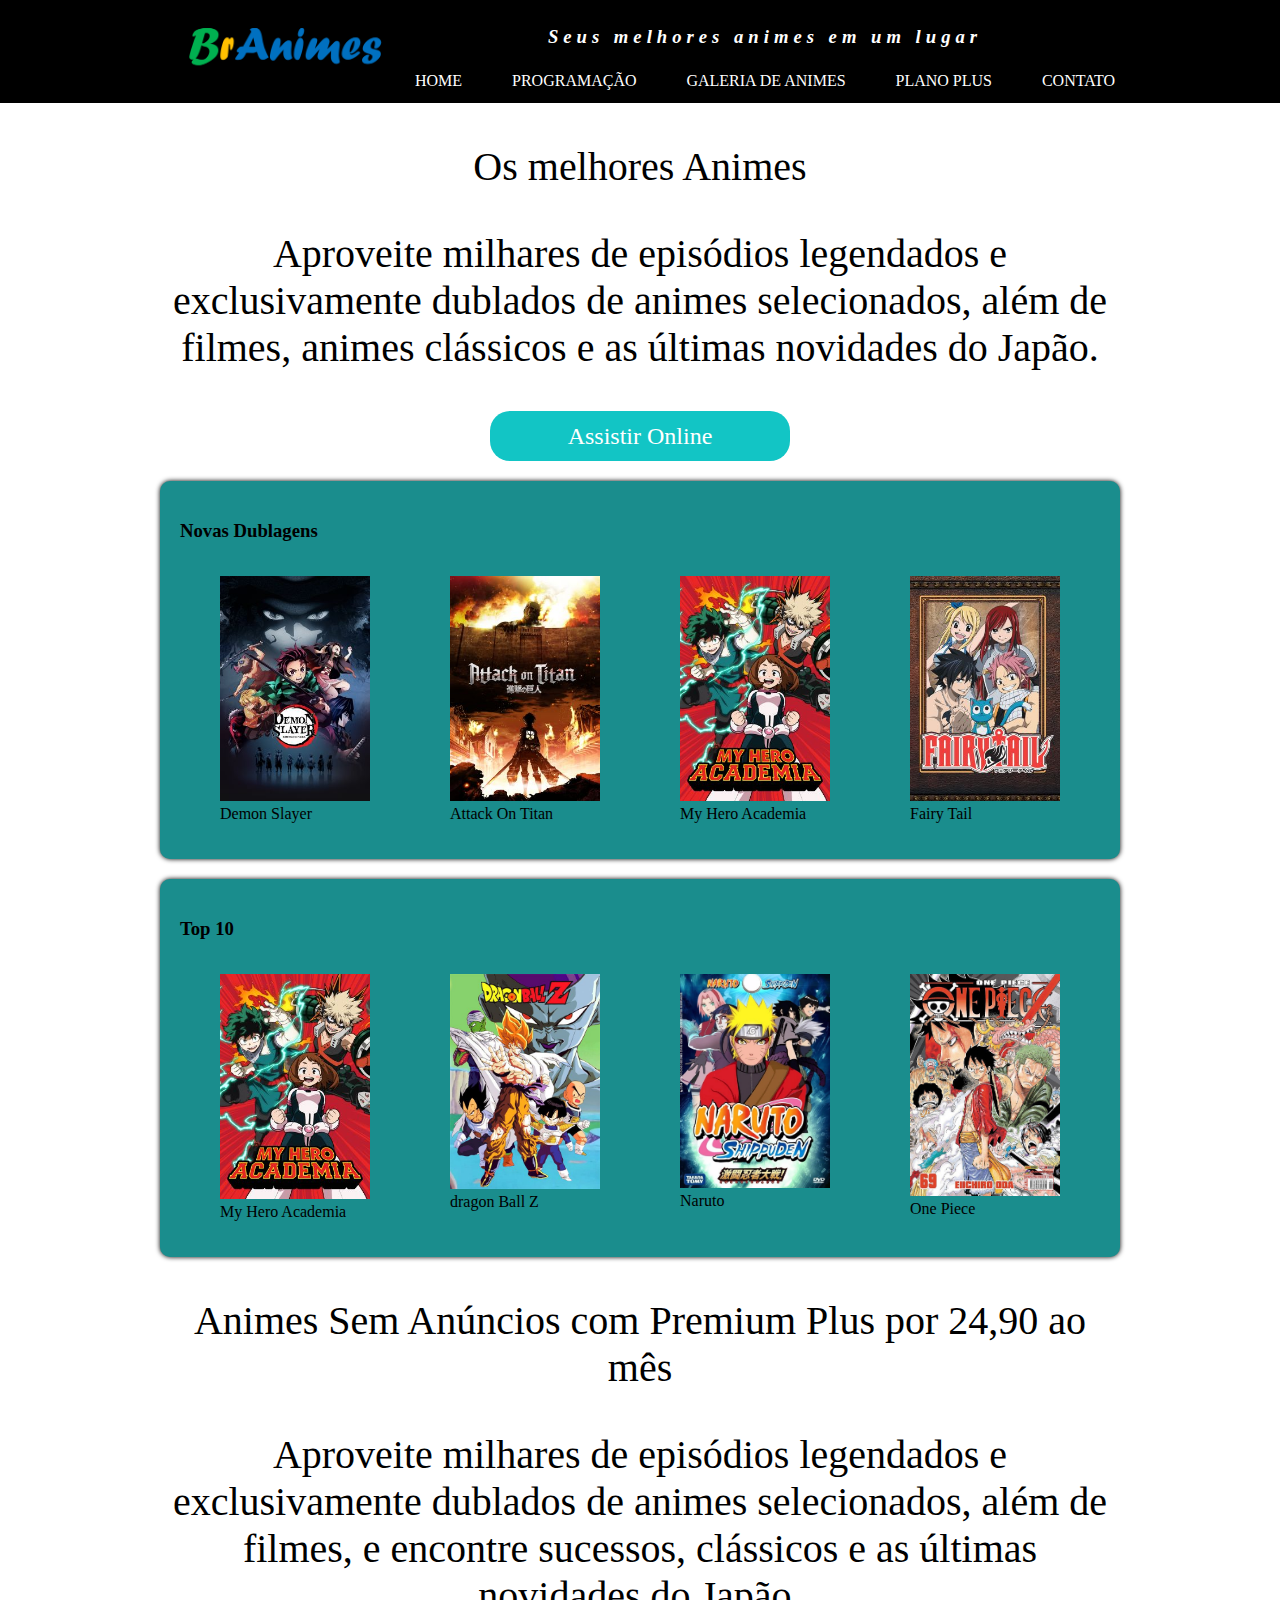
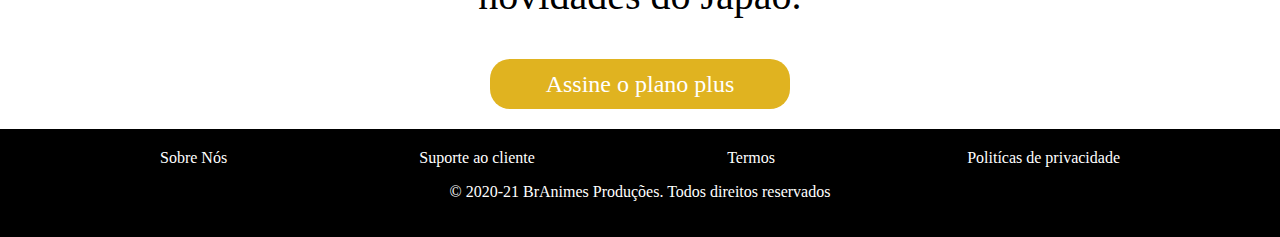
<file: index.html>
<!DOCTYPE html>
<head>
    <meta charset="UTF-8"> 
    <meta name="viewport" content="width=device-width, initial-scale=1.0">
    <title>***BrAnime***</title>
    <link rel="shortcut icon" href="imagens/icone.png" type="image/x-icon">   
    <link rel="stylesheet" href="css/estilo.css">
</head>
<body>
   <!--cabeçalho-->  
    <header>
        <div class="container">
            <section id="logo">
                <img src="imagens/logo.png">
            </section>
            <section id="direita">
                <p>Seus melhores animes em um lugar</p>
                <nav>
                    <a href="index.html">home</a>
                    <a href="programacao.html">Programação</a>
                    <a href="galeria.html">Galeria de Animes</a>
                    <a href="planos.html">Plano Plus</a>
                    <a href="Contato.html">Contato</a>
                    
                </nav>
            </section>

        </div>
    </header>

   <!--CONTEÚDO-->
    <main>
        <section class="texto_banner">
            <p>Os melhores Animes </p>
           <p>
            Aproveite milhares de episódios legendados e exclusivamente dublados de animes selecionados, além de filmes, animes clássicos e as últimas novidades do Japão.
           </p>
           <a href="#" id="assistir">Assistir Online</a>
        </section>
        <!--    -->
        <section class="destaque">
            <h3>Novas Dublagens</h3>
            <div>
                <figure>          
                  <img src="imagens/Demon Slayer.jpg">
                  <figcaption>Demon Slayer</figcaption>
                </figure>  
                <figure>          
                  <img src="imagens/AttackOnTitan.jpg">
                  <figcaption>Attack On Titan</figcaption>
                </figure>  
                <figure>          
                  <img src="imagens/My Hero Academia.jpg">
                  <figcaption>My Hero Academia</figcaption>
                </figure>  
                <figure>          
                  <img src="imagens/Fairy Tail.jpg">
                  <figcaption>Fairy Tail</figcaption>
                </figure>  
            </div>
        </section>

        <!-- -->

        <section class="destaque">
            <h3>Top 10</h3>
            <div>
                <figure>          
                  <img src="imagens/My Hero Academia.jpg">
                  <figcaption>My Hero Academia</figcaption>
                </figure>  
                <figure>          
                    <img src="imagens/dragonballz.jpg">
                    <figcaption>dragon Ball Z</figcaption>
                </figure>  
                <figure>          
                  <img src="imagens/naruto.jpg">
                  <figcaption>Naruto</figcaption>
                </figure>  
                <figure>          
                  <img src="imagens/onepiece.jpg">
                  <figcaption>One Piece</figcaption>
                </figure>  
            </div>
        </section>
    
        <section class="texto_banner">
            <p>Animes Sem Anúncios com Premium Plus
            por 24,90 ao mês</p>
            <p>Aproveite milhares de episódios legendados e exclusivamente dublados de animes selecionados, além de
            filmes, e encontre sucessos, clássicos e as últimas novidades do Japão.</p>
            <a href="" id="assinar">Assine o plano plus</a>
            </section>

    </main>
     <!--RODAPÉ-->
    <footer>
        <div class="container">
            <nav>
                <a href="sobre.html">Sobre Nós</a>
                <a href="suporte.html">Suporte ao cliente</a>
                <a href="termos.html">Termos</a>
                <a href="politicas.html">Politícas de privacidade</a>
            </nav>
            <p>
                &copy; 2020-21 BrAnimes Produções. Todos direitos reservados
            </p>


        </div>
    </footer>
</body>
</html>
</file>
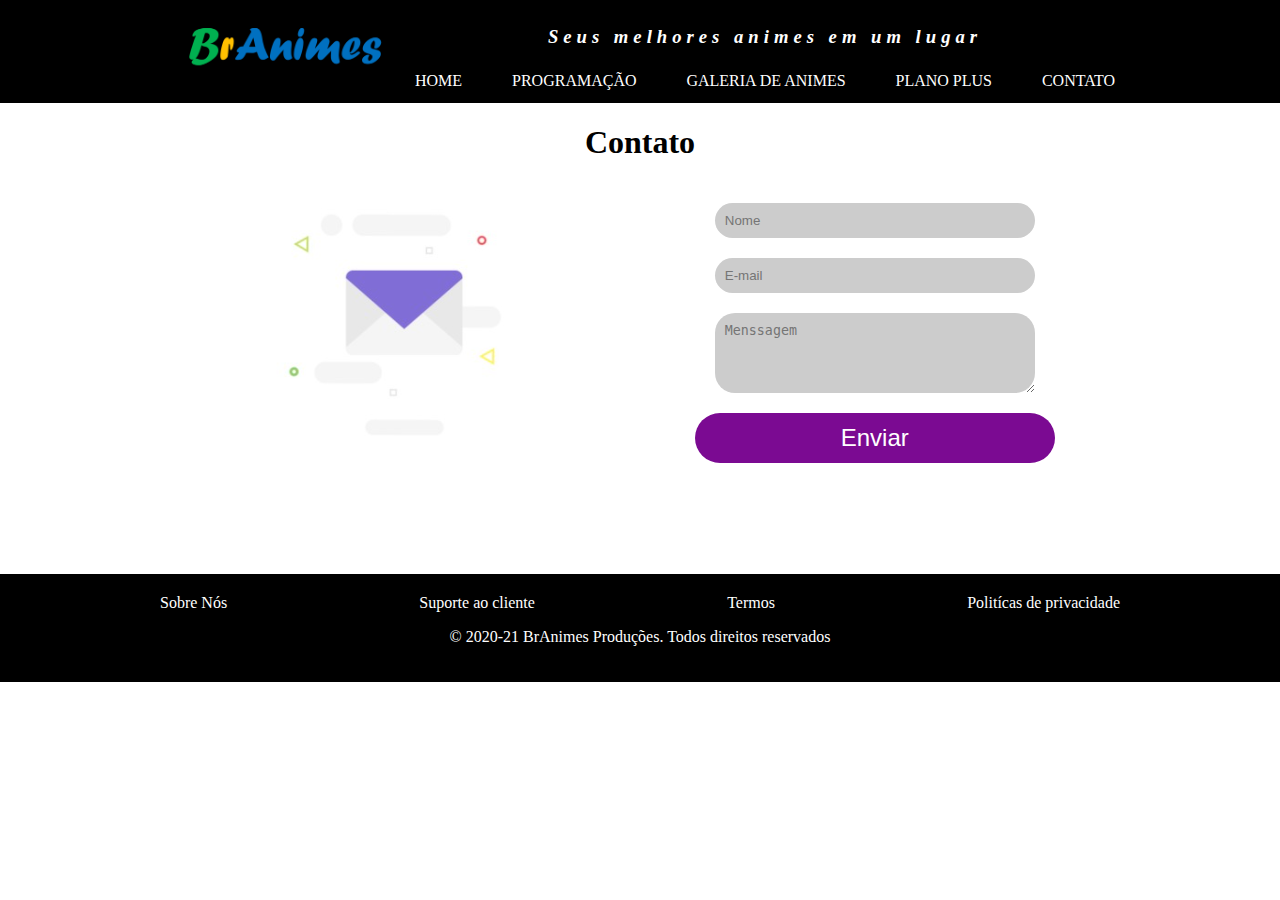
<file: Contato.html>
<!DOCTYPE html>
<head>
    <meta charset="UTF-8"> 
    <meta name="viewport" content="width=device-width, initial-scale=1.0">
    <title>***BrAnime***</title>
    <link rel="shortcut icon" href="imagens/icone.png" type="image/x-icon">   
    <link rel="stylesheet" href="css/estilo.css"></head>
<body>
   
    <header>
        <div class="container">
            <section id="logo">
                <img src="imagens/logo.png">
            </section>
            <section id="direita">
                <p>Seus melhores animes em um lugar</p>
                <nav>
                    <a href="index.html">home</a>
                    <a href="programacao.html">Programação</a>
                    <a href="galeria.html">Galeria de Animes</a>
                    <a href="planos.html">Plano Plus</a>
                    <a href="Contato.html">Contato</a>
                    
                </nav>
            </section>

        </div>
    </header>
   
    <main>
        <h1>Contato</h1>
        <section id="contato">
            <figure>
                <img src="imagens/email.png">
            </figure>
            <form>
                <input type="text" name="txtnome" placeholder="Nome">
                <input type="email" name="txtemail" placeholder="E-mail">
                <textarea rows="4" cols="40" name="msg" placeholder="Menssagem"></textarea>
                <button type="submit">Enviar</button>
          </form>
        </section>
    </main>
   
    <footer>
        <div class="container">
            <nav>
                <a href="sobre.html">Sobre Nós</a>
                <a href="suporte.html">Suporte ao cliente</a>
                <a href="termos.html">Termos</a>
                <a href="politicas.html">Politícas de privacidade</a>
            </nav>
            <p>
                &copy; 2020-21 BrAnimes Produções. Todos direitos reservados
            </p>


        </div>
    </footer>
</body>
</html>
</file>
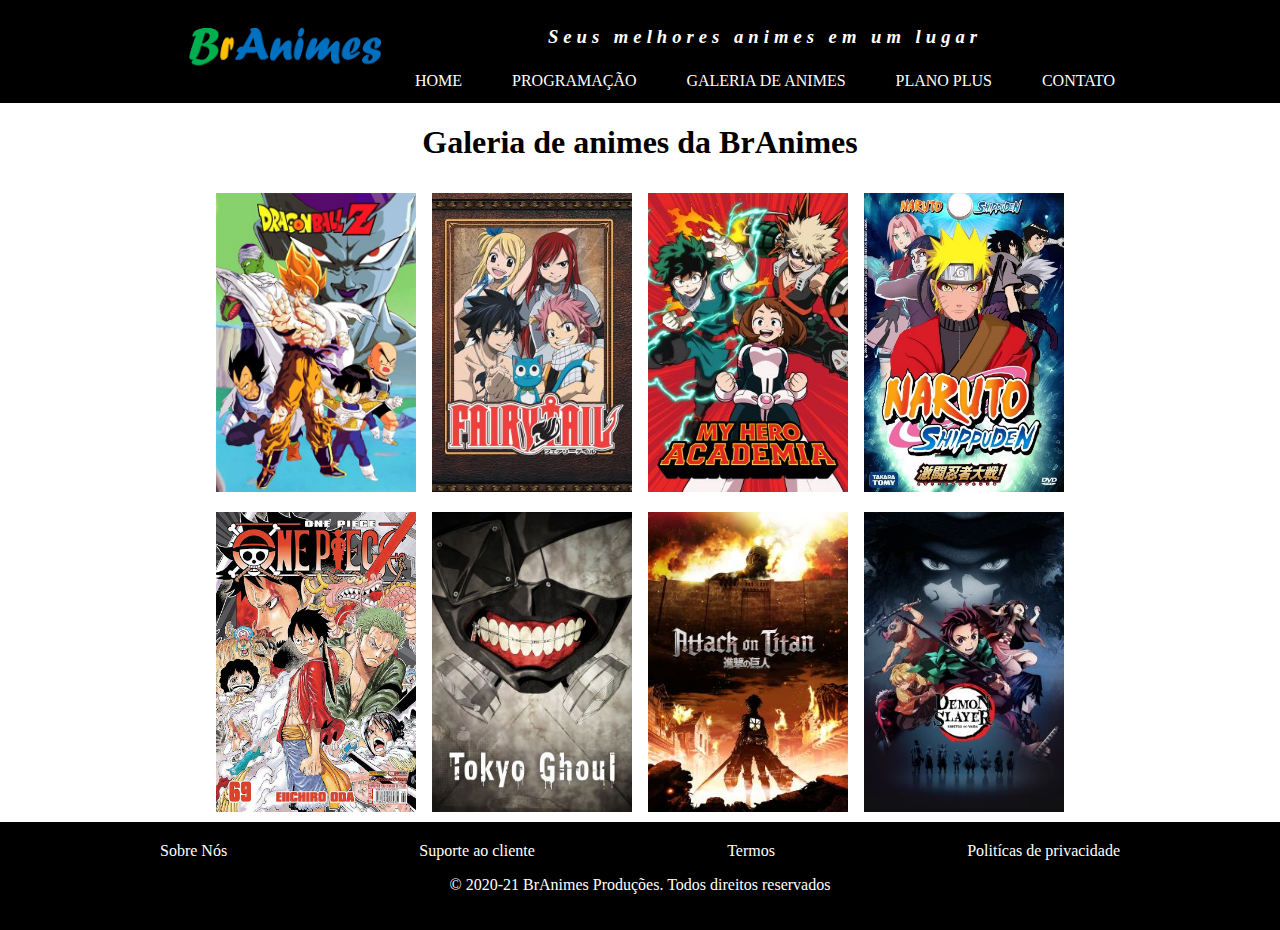
<file: galeria.html>
<!DOCTYPE html>
<head>
    <meta charset="UTF-8"> 
    <meta name="viewport" content="width=device-width, initial-scale=1.0">
    <title>***BrAnime***</title>
    <link rel="shortcut icon" href="imagens/icone.png" type="image/x-icon">   
    <link rel="stylesheet" href="css/estilo.css"></head>
<body>
   
    <header>
        <div class="container">
            <section id="logo">
                <img src="imagens/logo.png">
            </section>
            <section id="direita">
                <p>Seus melhores animes em um lugar</p>
                <nav>
                    <a href="index.html">home</a>
                    <a href="programacao.html">Programação</a>
                    <a href="galeria.html">Galeria de Animes</a>
                    <a href="planos.html">Plano Plus</a>
                    <a href="Contato.html">Contato</a>
                    
                </nav>
            </section>

        </div>
    </header>
   
    <main>
        <h1>Galeria de animes da BrAnimes</h1>
        <section id="galeria">
            <img src="imagens/dragonballz.jpg">
            <img src="imagens/Fairy Tail.jpg">
            <img src="imagens/My Hero Academia.jpg">
            <img src="imagens/naruto.jpg">
            <img src="imagens/onepiece.jpg">
            <img src="imagens/Tokyo Ghoul.jpg">
            <img src="imagens/AttackOnTitan.jpg">
            <img src="imagens/Demon Slayer.jpg">
        </section>
    </main>
   
    <footer>
        <div class="container">
            <nav>
                <a href="sobre.html">Sobre Nós</a>
                <a href="suporte.html">Suporte ao cliente</a>
                <a href="termos.html">Termos</a>
                <a href="politicas.html">Politícas de privacidade</a>
            </nav>
            <p>
                &copy; 2020-21 BrAnimes Produções. Todos direitos reservados
            </p>


        </div>
    </footer>
</body>
</html>
</file>
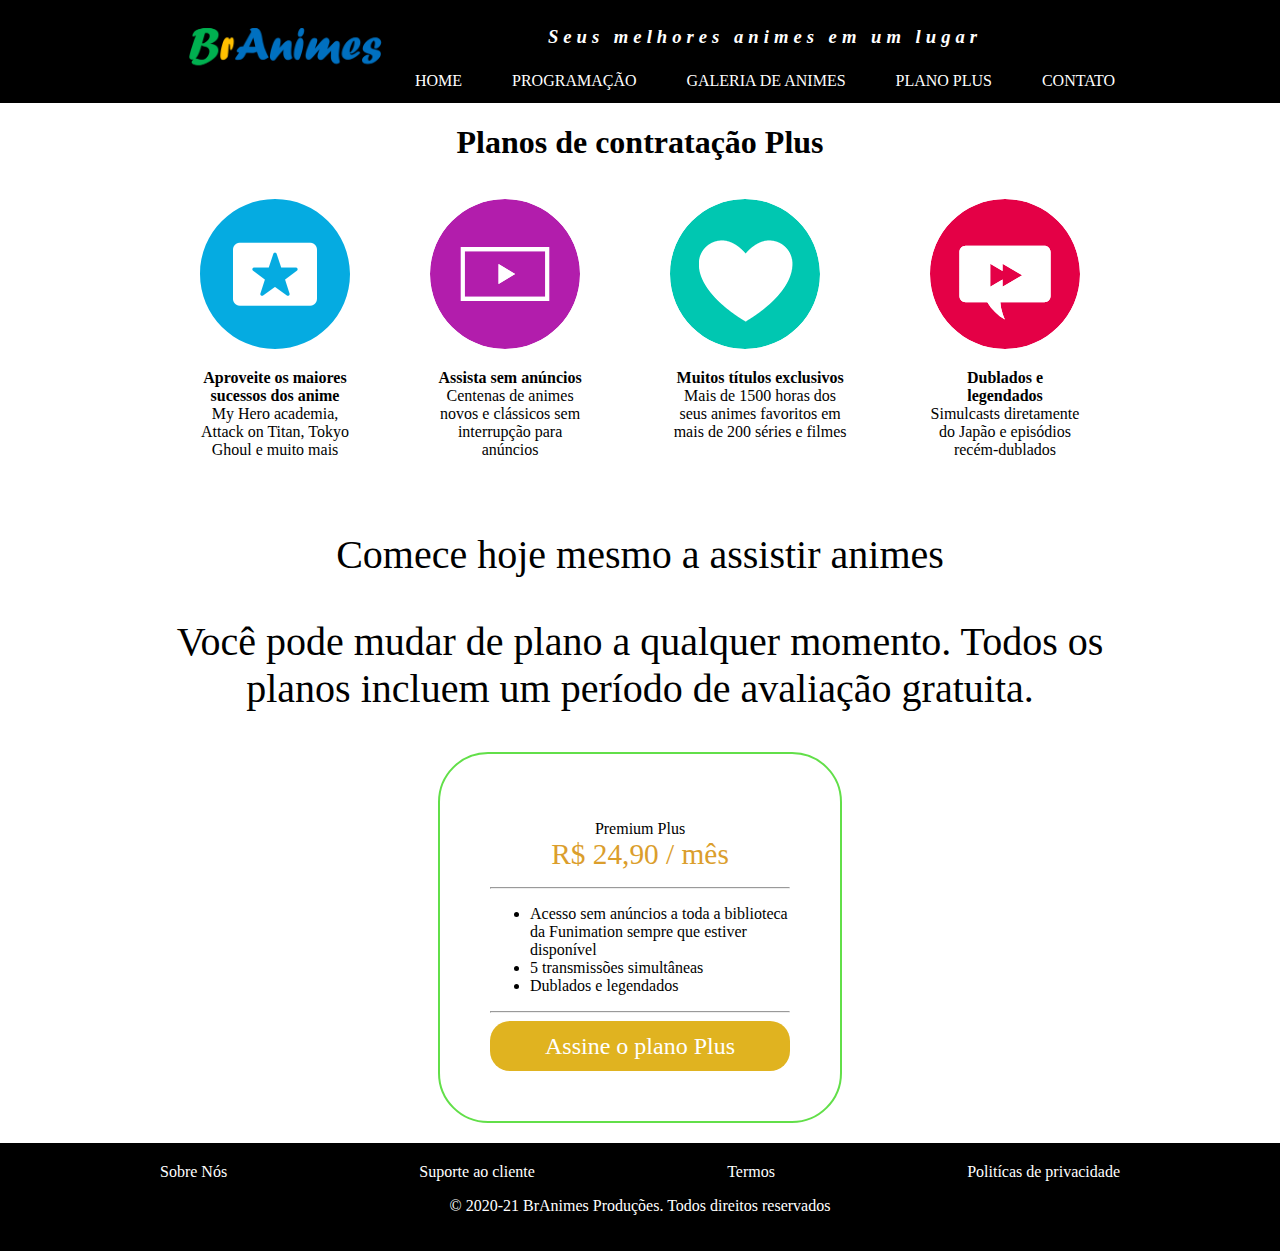
<file: planos.html>
<!DOCTYPE html>
<head>
    <meta charset="UTF-8"> 
    <meta name="viewport" content="width=device-width, initial-scale=1.0">
    <title>***BrAnime***</title>
    <link rel="shortcut icon" href="imagens/icone.png" type="image/x-icon">   
    <link rel="stylesheet" href="css/estilo.css"></head>
<body>
   
    <header>
        <div class="container">
            <section id="logo">
                <img src="imagens/logo.png">
            </section>
            <section id="direita">
                <p>Seus melhores animes em um lugar</p>
                <nav>
                    <a href="index.html">home</a>
                    <a href="programacao.html">Programação</a>
                    <a href="galeria.html">Galeria de Animes</a>
                    <a href="planos.html">Plano Plus</a>
                    <a href="Contato.html">Contato</a>
                    
                </nav>
            </section>

        </div>
    </header>
   
    <main>
        <h1>Planos de contratação Plus</h1>
        <section id="destaque_plus">
            <figure>
                <img src="imagens/sucessos.png">
                <p>
                    <strong>Aproveite os maiores sucessos dos anime</strong><br>
                    My Hero academia, Attack on Titan, Tokyo Ghoul e muito mais
                </p>
            </figure>
            <figure>
                <img src="imagens/anuncios.png">
                <p>
                    <strong>Assista sem anúncios</strong><br>
                    Centenas de animes novos e clássicos sem interrupção para anúncios
                </p>
            </figure>
            <figure>
                <img src="imagens/exclusivos.png">
                <p>
                    <strong>Muitos títulos exclusivos</strong><br>
                    Mais de 1500 horas dos seus animes favoritos em mais de 200 séries e filmes
                </p>
            </figure>
            <figure>
                <img src="imagens/dublados.png">
                <p>
                    <strong>Dublados e legendados</strong><br>
                    Simulcasts diretamente do Japão e episódios recém-dublados
                </p>
            </figure>
        </section>

        <section class="texto_banner">
            <p>Comece hoje mesmo a assistir animes</p>
            <p>Você pode mudar de plano a qualquer momento. Todos os planos incluem um período de avaliação gratuita.
            </p>
        </section>

        <section class="planos">
            <p>Premium Plus<br>
                <span>R$ 24,90 / mês </span>
            </p>
            <hr>
            <ul>
                <li>Acesso sem anúncios a toda a biblioteca da Funimation sempre que estiver disponível
                </li>
                <li>5 transmissões simultâneas
                </li>
                <li>Dublados e legendados
                </li>
            </ul>
            <hr>
            <a href="" id="assinar"> Assine o plano Plus </a>
        </section>


    
    </main>
   
    <footer>
        <div class="container">
            <nav>
                <a href="sobre.html">Sobre Nós</a>
                <a href="suporte.html">Suporte ao cliente</a>
                <a href="termos.html">Termos</a>
                <a href="politicas.html">Politícas de privacidade</a>
            </nav>
            <p>
                &copy; 2020-21 BrAnimes Produções. Todos direitos reservados
            </p>


        </div>
    </footer>
</body>
</html>
</file>
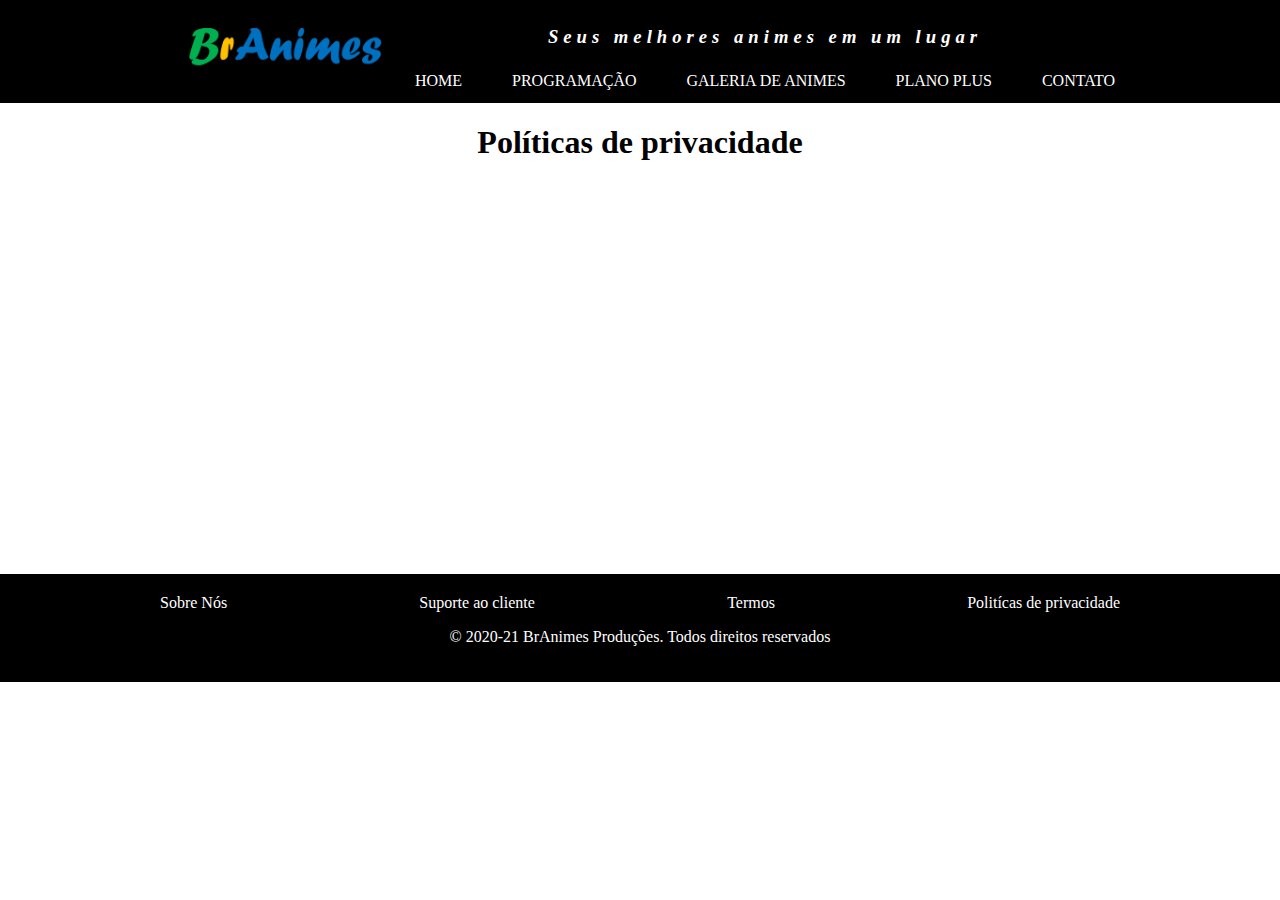
<file: politicas.html>
<!DOCTYPE html>
<head>
    <meta charset="UTF-8"> 
    <meta name="viewport" content="width=device-width, initial-scale=1.0">
    <title>***BrAnime***</title>
    <link rel="shortcut icon" href="imagens/icone.png" type="image/x-icon">   
    <link rel="stylesheet" href="css/estilo.css"></head>
<body>
   
    <header>
        <div class="container">
            <section id="logo">
                <img src="imagens/logo.png">
            </section>
            <section id="direita">
                <p>Seus melhores animes em um lugar</p>
                <nav>
                    <a href="index.html">home</a>
                    <a href="programacao.html">Programação</a>
                    <a href="galeria.html">Galeria de Animes</a>
                    <a href="planos.html">Plano Plus</a>
                    <a href="Contato.html">Contato</a>
                    
                </nav>
            </section>

        </div>
    </header>
   
    <main>
        <h1>Políticas de privacidade</h1>
    </main>
   
    <footer>
        <div class="container">
            <nav>
                <a href="sobre.html">Sobre Nós</a>
                <a href="suporte.html">Suporte ao cliente</a>
                <a href="termos.html">Termos</a>
                <a href="politicas.html">Politícas de privacidade</a>
            </nav>
            <p>
                &copy; 2020-21 BrAnimes Produções. Todos direitos reservados
            </p>


        </div>
    </footer>
</body>
</html>
</file>
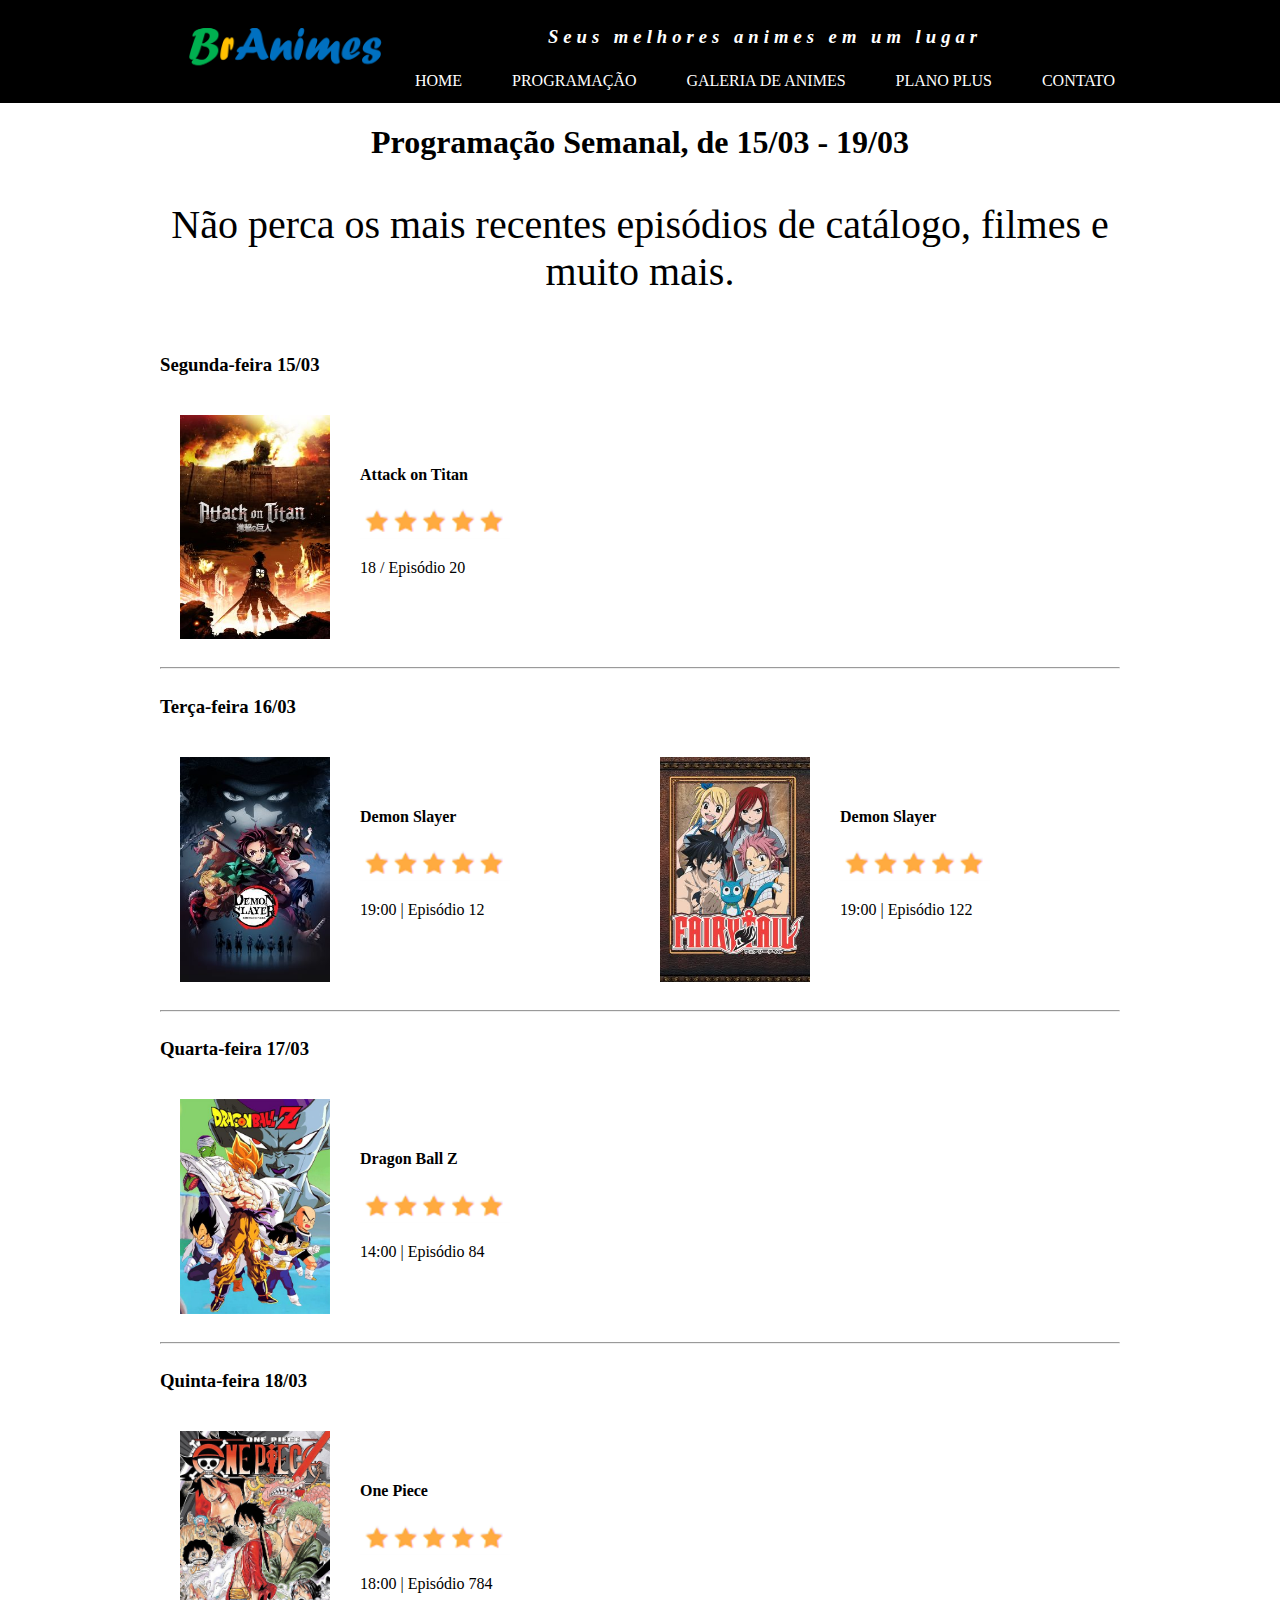
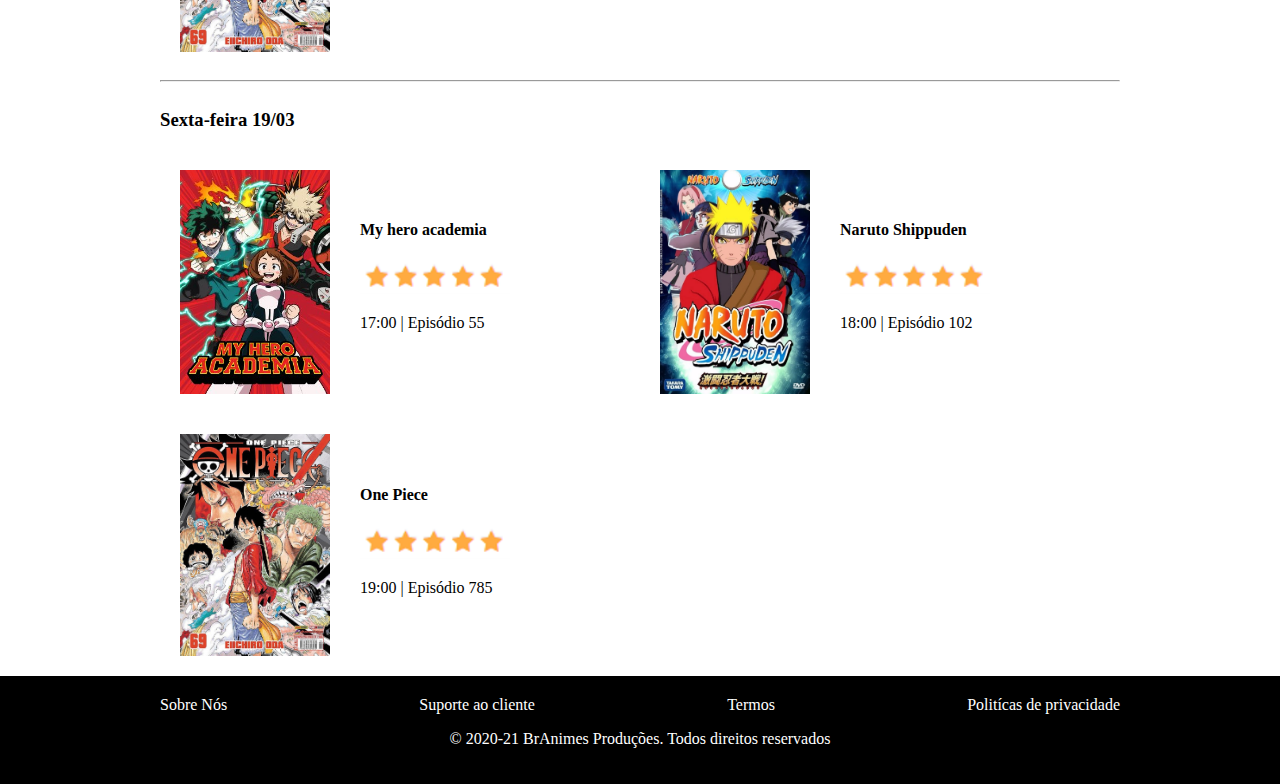
<file: programacao.html>
<!DOCTYPE html>
<head>
    <meta charset="UTF-8"> 
    <meta name="viewport" content="width=device-width, initial-scale=1.0">
    <title>***BrAnime***</title>
    <link rel="shortcut icon" href="imagens/icone.png" type="image/x-icon">   
    <link rel="stylesheet" href="css/estilo.css"></head>
<body>
   
    <header>
        <div class="container">
            <section id="logo">
                <img src="imagens/logo.png">
            </section>
            <section id="direita">
                <p>Seus melhores animes em um lugar</p>
                <nav>
                    <a href="index.html">home</a>
                    <a href="programacao.html">Programação</a>
                    <a href="galeria.html">Galeria de Animes</a>
                    <a href="planos.html">Plano Plus</a>
                    <a href="Contato.html">Contato</a>
                    
                </nav>
            </section>

        </div>
    </header>
   
    <main>
        <h1>Programação Semanal, de 15/03 - 19/03 </h1>

        <section class="texto_banner">
            <p>Não perca os mais recentes episódios de catálogo, filmes e muito mais.</p>
        </section>

        <section class="programacao">
            <h3>Segunda-feira 15/03</h3>
            <article>
                <img src="imagens/AttackOnTitan.jpg">
                <section>
                    <h4>Attack on Titan</h4>
                    <img src="imagens/star.png">
                    <p>18 / Episódio 20</p>
                </section>
            </article>
        </section>
        <hr>
        
        <section  class="programacao">
            <h3>Terça-feira 16/03</h3>
            <article>
                <img src="imagens/Demon Slayer.jpg">
                <section>
                    <h4>Demon Slayer</h4>
                    <img src="imagens/star.png">
                    <p>19:00 | Episódio 12</p>
                </section>
            </article>
            <article>
                <img src="imagens/Fairy Tail.jpg">
                <section>
                    <h4>Demon Slayer</h4>
                    <img src="imagens/star.png">
                    <p>19:00 | Episódio 122</p>
                </section>
            </article>
        </section>
        <hr>

        <section  class="programacao">
            <h3>Quarta-feira 17/03</h3>
            <article>
                <img src="imagens/dragonballz.jpg">
                <section>
                    <h4>Dragon Ball Z</h4>
                    <img src="imagens/star.png">
                    <p>14:00 | Episódio 84</p>
                </section>
            </article>
        </section>
        <hr>

        <section  class="programacao">
            <h3>Quinta-feira 18/03</h3>
            <article>
                <img src="imagens/onepiece.jpg">
                <section>
                    <h4>One Piece</h4>
                    <img src="imagens/star.png">
                    <p>18:00 | Episódio 784</p>
                </section>
            </article>
        </section>
        <hr>

        <section  class="programacao">
            <h3>Sexta-feira 19/03</h3>
            <article>
                <img src="imagens/My Hero Academia.jpg">
                <section>
                    <h4>My hero academia</h4>
                    <img src="imagens/star.png">
                    <p>17:00 | Episódio 55</p>
                </section>
            </article>            
            <article>
                <img src="imagens/naruto.jpg">
                <section>
                    <h4>Naruto Shippuden</h4>
                    <img src="imagens/star.png">
                    <p>18:00 | Episódio 102</p>
               </section>
            </article>
            <article>
                <img src="imagens/onepiece.jpg">
                <section>
                    <h4>One Piece</h4>
                    <img src="imagens/star.png">
                    <p>19:00 | Episódio 785</p>
                </section>

            </article>


        </section>
    </main>
   
    <footer>
        <div class="container">
            <nav>
                <a href="sobre.html">Sobre Nós</a>
                <a href="suporte.html">Suporte ao cliente</a>
                <a href="termos.html">Termos</a>
                <a href="politicas.html">Politícas de privacidade</a>
            </nav>
            <p>
                &copy; 2020-21 BrAnimes Produções. Todos direitos reservados
            </p>


        </div>
    </footer>
</body>
</html>
</file>
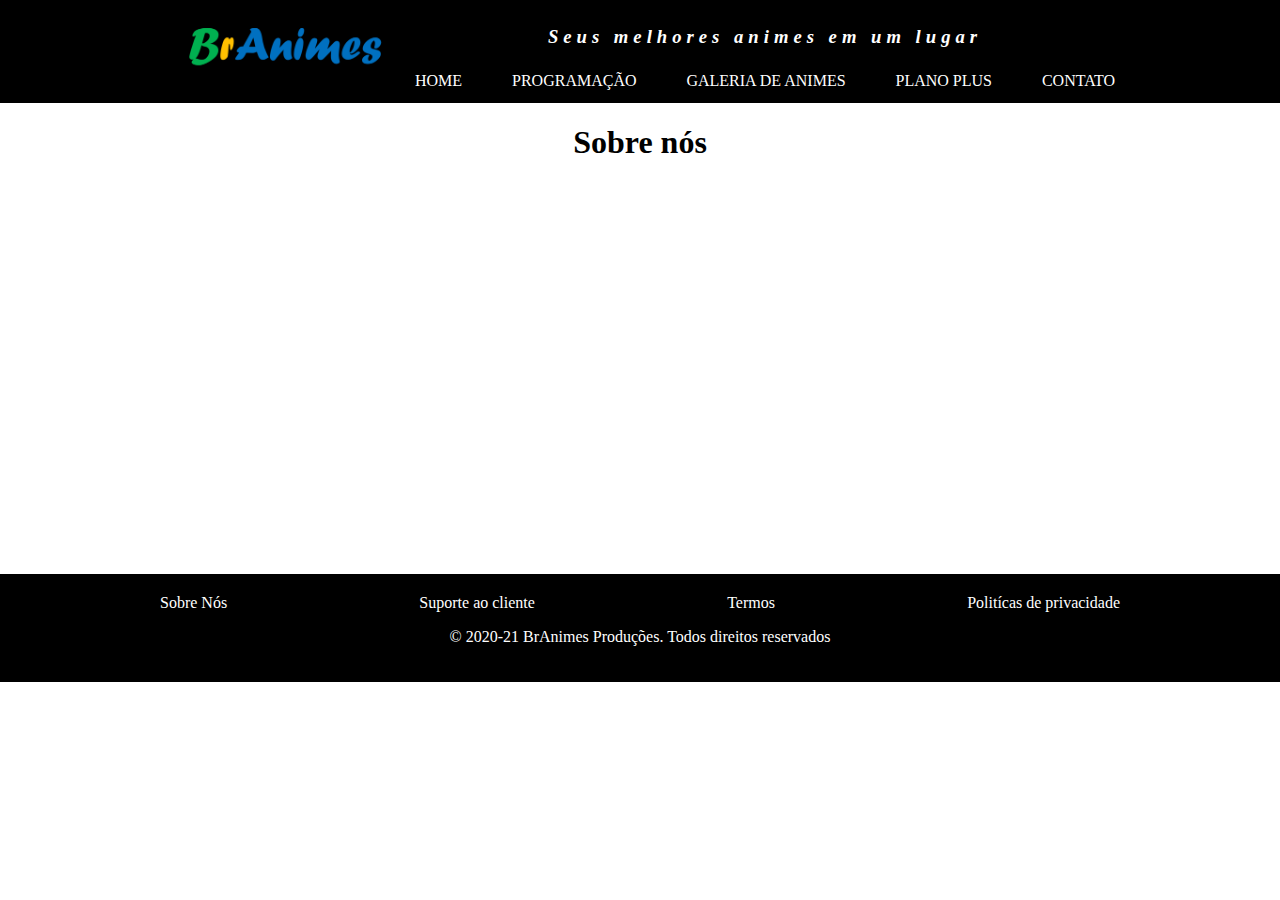
<file: sobre.html>
<!DOCTYPE html>
<head>
    <meta charset="UTF-8"> 
    <meta name="viewport" content="width=device-width, initial-scale=1.0">
    <title>***BrAnime***</title>
    <link rel="shortcut icon" href="imagens/icone.png" type="image/x-icon">   
    <link rel="stylesheet" href="css/estilo.css"></head>
<body>
    <header>
        <div class="container">
            <section id="logo">
                <img src="imagens/logo.png">
            </section>
            <section id="direita">
                <p>Seus melhores animes em um lugar</p>
                <nav>
                    <a href="index.html">home</a>
                    <a href="programacao.html">Programação</a>
                    <a href="galeria.html">Galeria de Animes</a>
                    <a href="planos.html">Plano Plus</a>
                    <a href="Contato.html">Contato</a>
                    
                </nav>
            </section>

        </div>
    </header>
   
    <main>
        <h1>Sobre nós</h1>
    </main>
   
    <footer>
        <div class="container">
            <nav>
                <a href="sobre.html">Sobre Nós</a>
                <a href="suporte.html">Suporte ao cliente</a>
                <a href="termos.html">Termos</a>
                <a href="politicas.html">Politícas de privacidade</a>
            </nav>
            <p>
                &copy; 2020-21 BrAnimes Produções. Todos direitos reservados
            </p>


        </div>
    </footer>
</body>
</html>
</file>
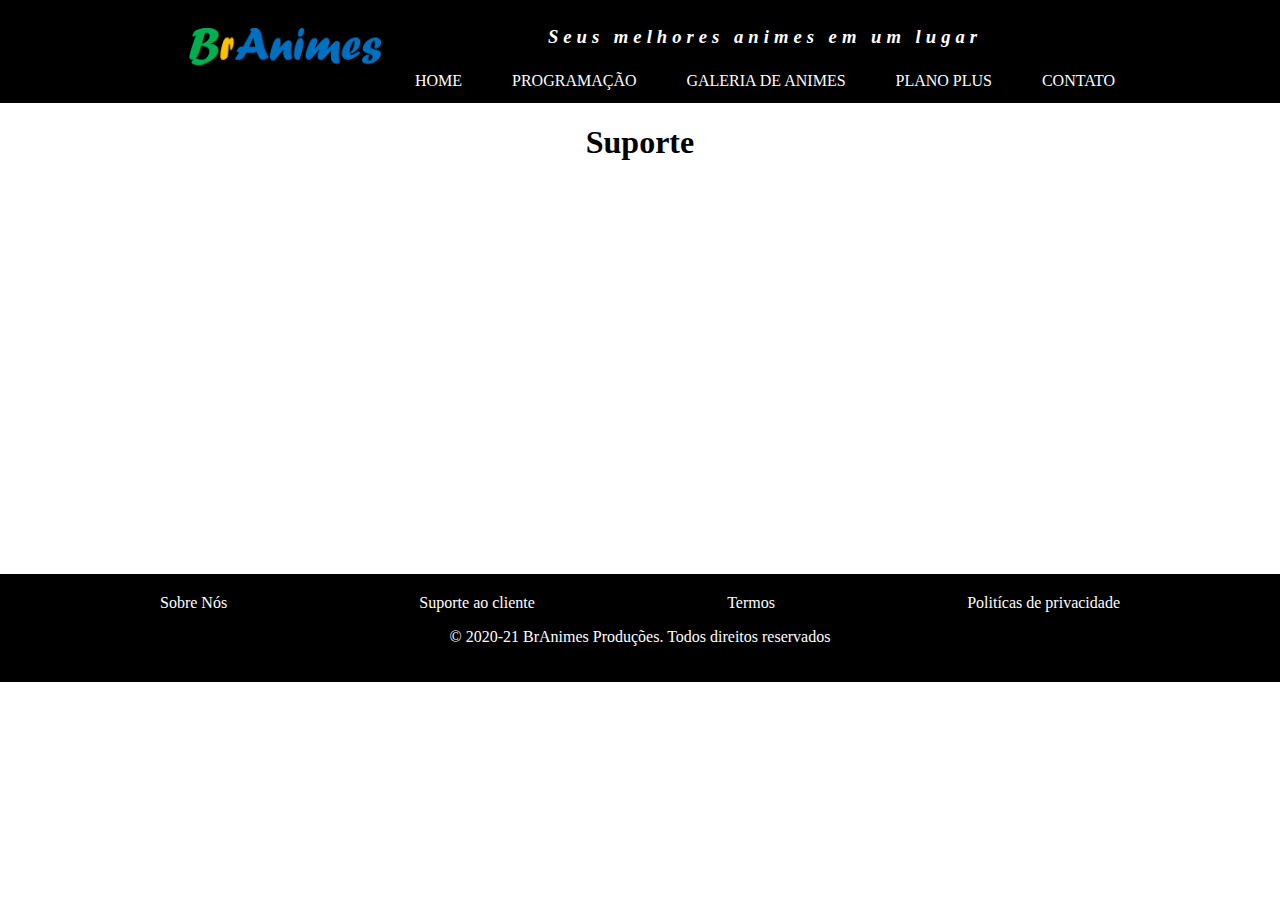
<file: suporte.html>
<!DOCTYPE html>
<head>
    <meta charset="UTF-8"> 
    <meta name="viewport" content="width=device-width, initial-scale=1.0">
    <title>***BrAnime***</title>
    <link rel="shortcut icon" href="imagens/icone.png" type="image/x-icon">   
    <link rel="stylesheet" href="css/estilo.css"></head>
<body>
   
    <header>
        <div class="container">
            <section id="logo">
                <img src="imagens/logo.png">
            </section>
            <section id="direita">
                <p>Seus melhores animes em um lugar</p>
                <nav>
                    <a href="index.html">home</a>
                    <a href="programacao.html">Programação</a>
                    <a href="galeria.html">Galeria de Animes</a>
                    <a href="planos.html">Plano Plus</a>
                    <a href="Contato.html">Contato</a>
                    
                </nav>
            </section>

        </div>
    </header>
   
    <main>
        <h1>Suporte</h1>
    </main>
   
    <footer>
        <div class="container">
            <nav>
                <a href="sobre.html">Sobre Nós</a>
                <a href="suporte.html">Suporte ao cliente</a>
                <a href="termos.html">Termos</a>
                <a href="politicas.html">Politícas de privacidade</a>
            </nav>
            <p>
                &copy; 2020-21 BrAnimes Produções. Todos direitos reservados
            </p>


        </div>
    </footer>
</body>
</html>
</file>
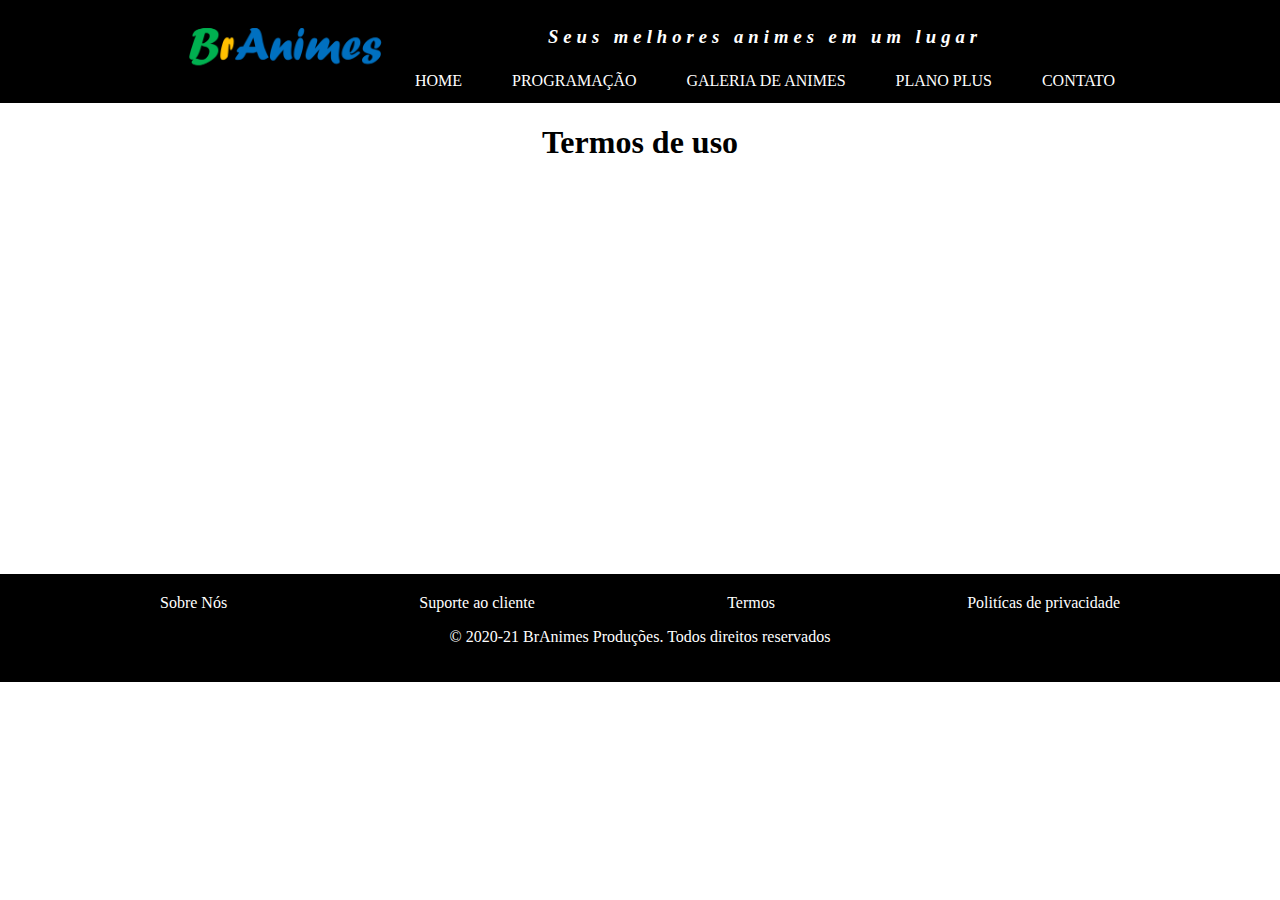
<file: termos.html>
<!DOCTYPE html>
<head>
    <meta charset="UTF-8"> 
    <meta name="viewport" content="width=device-width, initial-scale=1.0">
    <title>***BrAnime***</title>
    <link rel="shortcut icon" href="imagens/icone.png" type="image/x-icon">   
    <link rel="stylesheet" href="css/estilo.css"></head>
<body>
   
    <header>
        <div class="container">
            <section id="logo">
                <img src="imagens/logo.png">
            </section>
            <section id="direita">
                <p>Seus melhores animes em um lugar</p>
                <nav>
                    <a href="index.html">home</a>
                    <a href="programacao.html">Programação</a>
                    <a href="galeria.html">Galeria de Animes</a>
                    <a href="planos.html">Plano Plus</a>
                    <a href="Contato.html">Contato</a>
                    
                </nav>
            </section>

        </div>
    </header>
   
    <main>
        <h1>Termos de uso</h1>
    </main>
   
    <footer>
        <div class="container">
            <nav>
                <a href="sobre.html">Sobre Nós</a>
                <a href="suporte.html">Suporte ao cliente</a>
                <a href="termos.html">Termos</a>
                <a href="politicas.html">Politícas de privacidade</a>
            </nav>
            <p>
                &copy; 2020-21 BrAnimes Produções. Todos direitos reservados
            </p>


        </div>
    </footer>
</body>
</html>
</file>
<file: css/estilo.css>
body{
    padding: 0;
    margin: 0;
}

.container{
    width: 960px;    
    margin: auto;
}


header{
    background-color: #000000;
    color: #ffffff;
}

header .container{
    display: flex;
    align-items: center;
}

#logo{
    width: 250px;
}

#logo img{
    width: 100%;
}


#direita{
    flex-grow: 1;
    text-align: center;
}

#direita p{
    letter-spacing: 5px;
    font-size: 14pt;
    font-style: italic;
    font-weight: bold;
}

header nav{
    display: flex;
    justify-content: space-between;
}

header nav a{
    text-decoration: none;
    color: #ffffff;
    padding: 5px;
    text-transform: uppercase;
}

header nav a:hover{
    background-color: #ffff00;
    color: #000000;
}

footer{
    background-color: #000000;
    color: #ffffff;
    text-align: center;
    padding: 20px;
}

footer nav{
    display: flex;
    justify-content: space-between;
}

footer nav a{
    text-decoration: none;
    color: #ffffff;
}

footer nav a:hover{
    color: #ffff00;
    text-decoration:  overline underline;
}

main{
    margin:  auto;
    width: 960px;
    min-height: 450px;
}

main h1{
    text-align: center;
}

 .texto_banner{
     font-size: 30pt;
     text-align: center;
     margin: 20px 0px;
 }

 #assistir{
     text-decoration: none;
     background-color: rgb(18, 197, 197);
     display: block;
     width: 300px;
     height: 50px;
     color: #ffffff;
     margin: auto;
     font-size: 18pt;
     line-height: 50px;
     border-radius: 20px;
 }

 .destaque{
     background-color: rgb(26, 141, 141);
     margin-top: 20px;
     margin-bottom: 20px;
     padding: 20px;
     border-radius: 10px;
     box-shadow: 0px 0px 5px #000;
 }

 .destaque div{
     display: flex;
 }

 .destaque figure img{
     width:  150px;
 }

 #assinar{
     text-decoration: none;
     display: block;
     width: 300px;
     height: 50px;
     line-height: 50px;
     font-size: 18pt;
     color: #ffffff;
     margin: auto;
     border-radius:  20px;
     background-color: rgb(224, 179, 32);
 }

 .programacao{
     display: flex;
     flex-wrap: wrap;
 }

 .programacao h3{
     width: 100%;
 }

 .programacao article img{
     width: 150px;
 }

 .programacao article{
     width: 50%;
     display: flex;
     padding: 20px;
     box-sizing: border-box;
 }

 .programacao article section{
     padding: 30px;
 }

 #galeria{
    display: flex;
    flex-wrap: wrap;
    justify-content: center;
 }

 #galeria img{
     width: 200px;
     margin: 10px 8px;
 }

 #destaque_plus{
     display: flex;
     justify-content: space-between;
 }

 #destaque_plus p{
     text-align: center;
 }

 .planos{
     width: 300px;
     text-align: center;
     margin: 20px auto;
     border: 2px solid #62df49;
     border-radius: 50px;
     padding: 50px;
 }
 .planos ul{
     text-align: left;
 }

 .planos p span{
     font-size:  22pt;
     color: #db9e2c;
 }

 #contato{
     display: flex;
     justify-content: space-around;

 }

 input, textarea{
     display: block;
     background-color: #cccccc;
     margin: 20px;
     padding: 10px;
     width: 300px;
     border-radius: 20px;
     border: none;
     
 }

 #contato button{
     font-size: 18pt;
     width: 100%;
     height: 50px;
     color: #ffffff;
     background-color: rgb(123, 10, 146);
     border-radius: 50px;
     border: none;
 }
</file>
